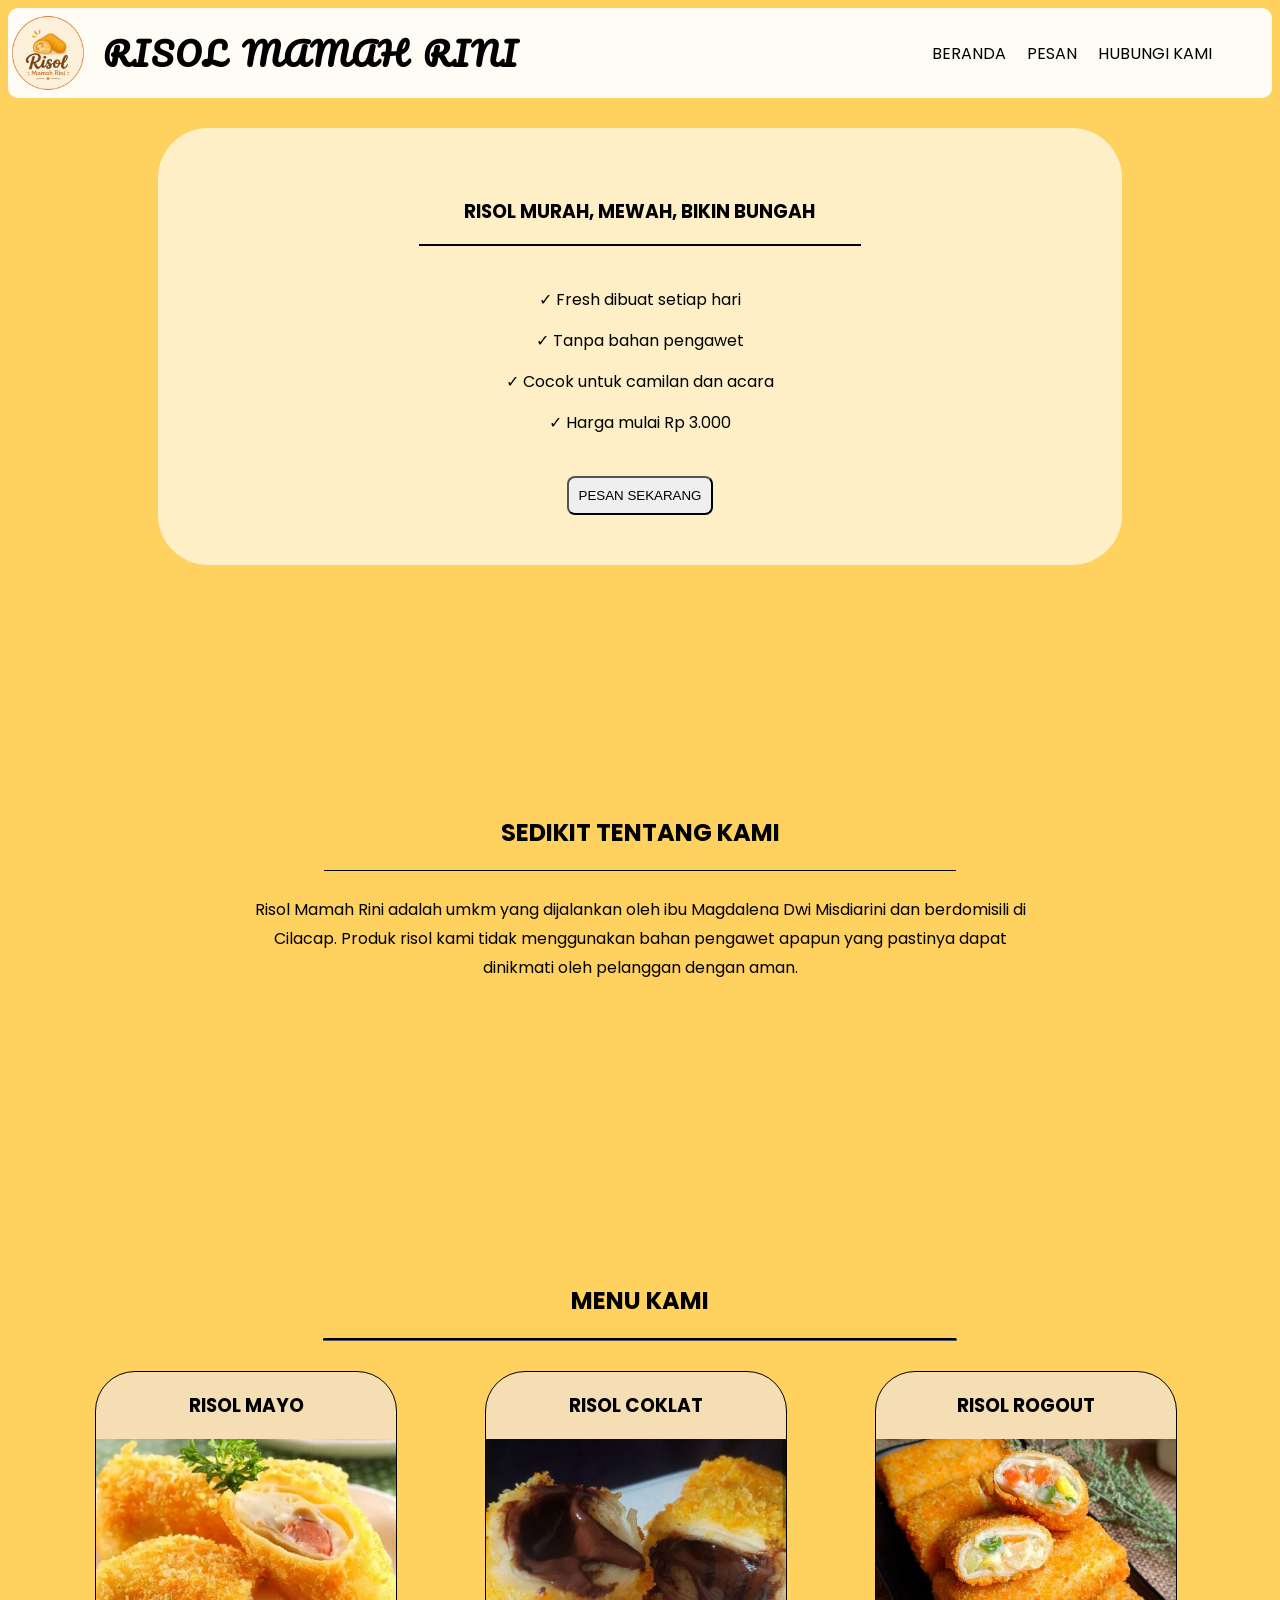
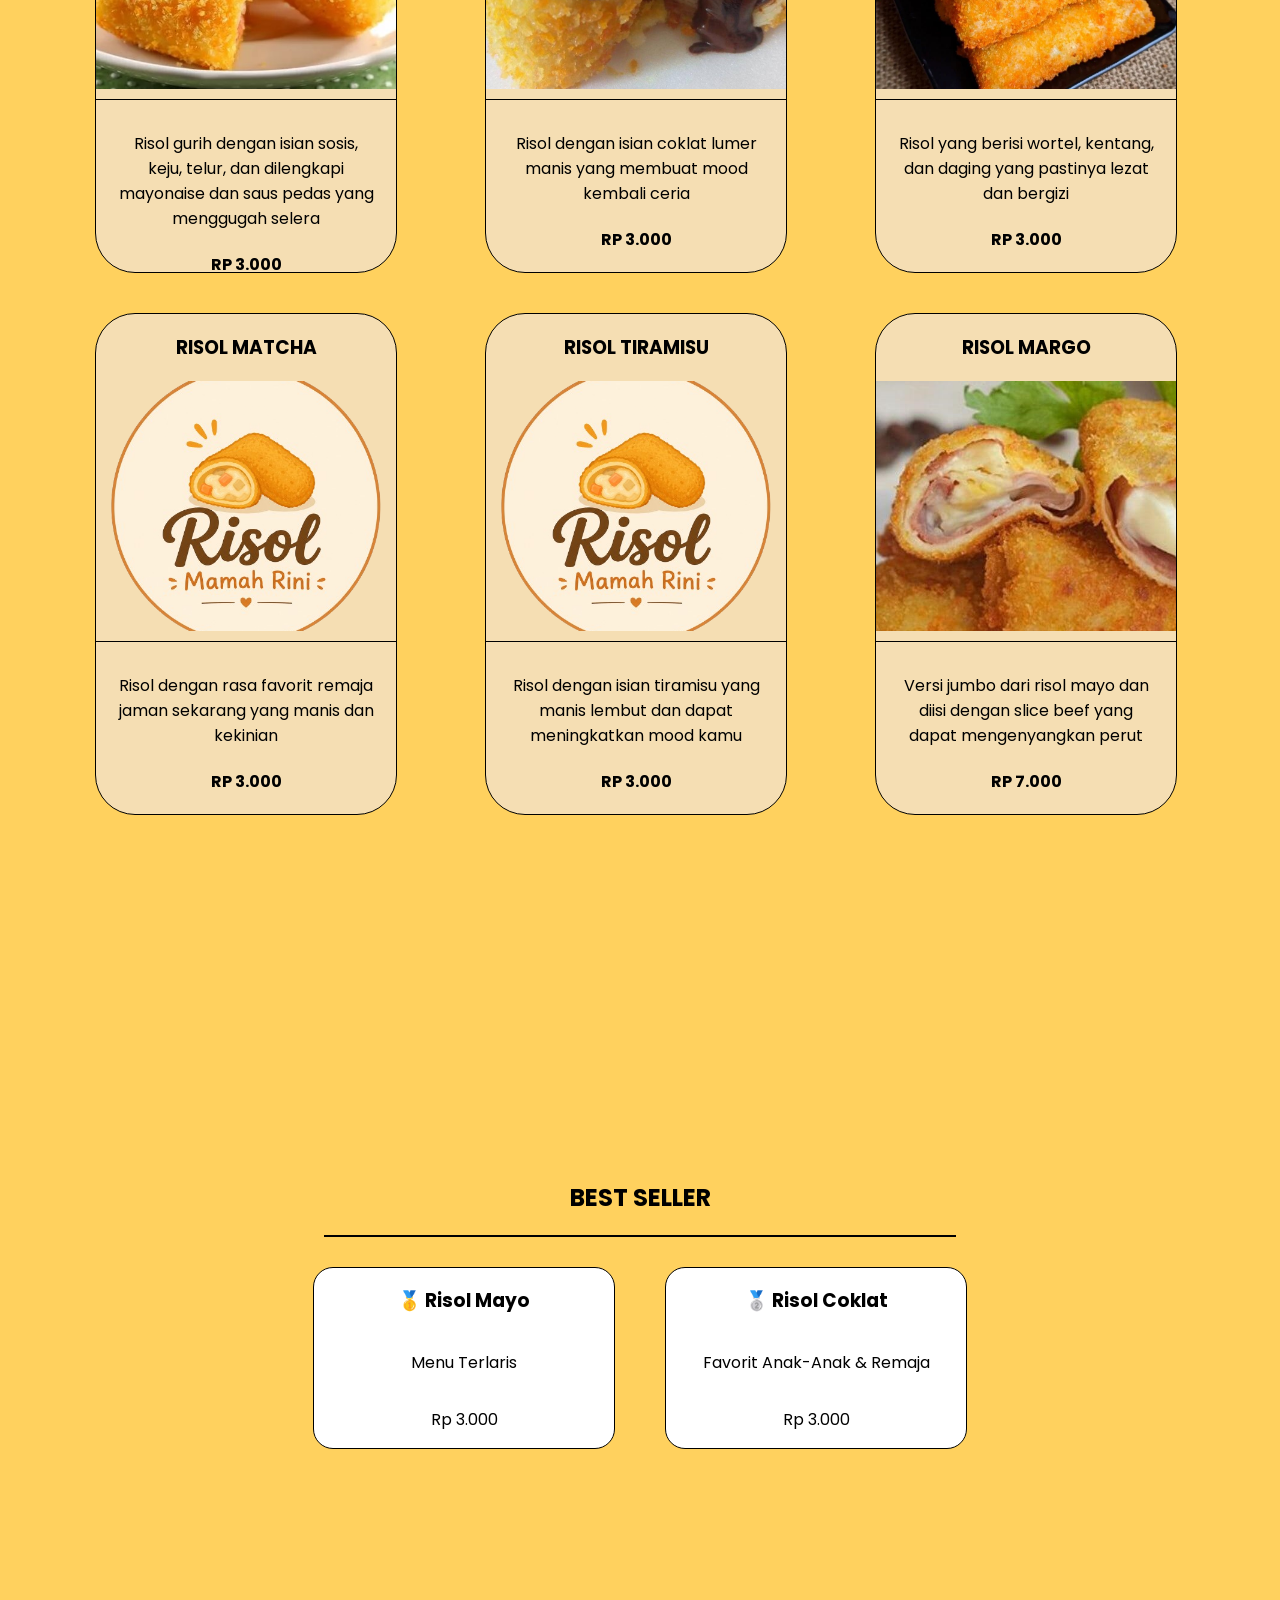
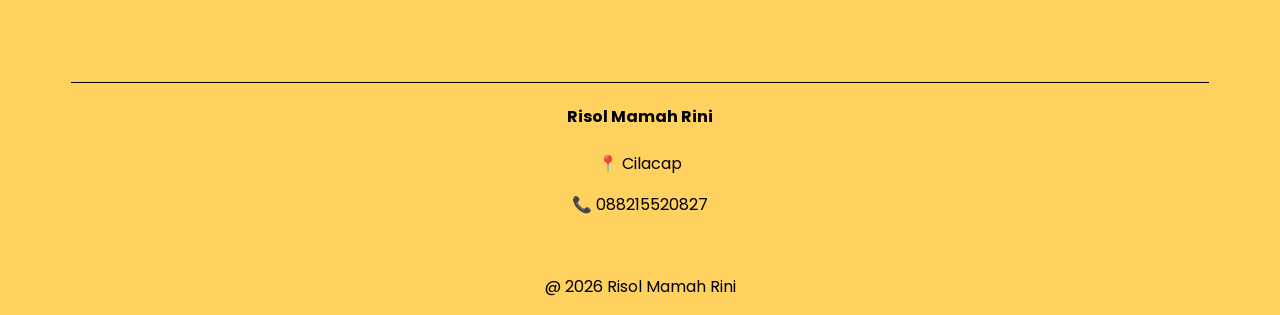
<file: index.html>
<!DOCTYPE html>
<html>
<head>
    <meta name="viewport"
    content="width=device-width, initial-scale=1.0">
    <title>Risol Mamah Rini</title>
    <link rel="stylesheet" href="style.css">
    <link rel="preconnect" href="https://fonts.googleapis.com">
    <link rel="preconnect" href="https://fonts.gstatic.com" crossorigin>
    <link href="https://fonts.googleapis.com/css2?family=Poppins&display=swap" rel="stylesheet">
    <link href="https://fonts.googleapis.com/css2?family=Pacifico&display=swap" rel="stylesheet">
</head>
<body>
    
    <header>
        <div class="logo">
            <img src="gambar/logo risol.png" alt="logorisol">
            <h1>RISOL MAMAH RINI</h1>
        </div>

        <div class="menutoggle" id="menutoggle">
            ☰
        </div>
        <nav id="navbar">
            <a href="index.html"> BERANDA</a>
            <a href="pesan.html">PESAN</a>
            <a href="https://wa.me/6288215520827" target="_blank"> HUBUNGI KAMI</a>
        </nav>
    </header>
    
    <main>
        <section class="awal">
            <h3>RISOL MURAH, MEWAH, BIKIN BUNGAH</h3>
            <hr>
            <br>
            <p>✓ Fresh dibuat setiap hari</p>
            <p>✓ Tanpa bahan pengawet</p>
            <p>✓ Cocok untuk camilan dan acara</p>
            <p>✓ Harga mulai Rp 3.000</p>
            <br>
            <button><a href="pesan.html"> PESAN SEKARANG</a></button>
            
        </section>

        <section class="tentang">
            <h2>SEDIKIT TENTANG KAMI</h2>
            <hr>
            <br>
            <p>Risol Mamah Rini adalah umkm yang dijalankan oleh ibu Magdalena Dwi Misdiarini dan berdomisili di Cilacap. Produk risol kami tidak menggunakan bahan pengawet apapun yang pastinya dapat dinikmati oleh pelanggan dengan aman.  </p>
        </section>
        
        
        <section class="menurisol">
            <div class="judulmenu">
                <h2>MENU KAMI</h2>
                <hr>
            </div>

            <div class="menu">
                <div class="cardmenu">
                    <h3>RISOL MAYO</h3>
                    <img src="gambar/risolmayo.jpeg" alt="Risol Mayo">

                    <div class="cardcontent">
                        <p>Risol gurih dengan isian sosis, keju, telur, dan dilengkapi mayonaise dan saus pedas yang menggugah selera</p>
                        <h4>RP 3.000</h4>
                    </div>
                </div>

                <div class="cardmenu">
                    <h3>RISOL COKLAT</h3>
                    <img src="gambar/Risol Coklat.jpg" alt="Risol Coklat">

                    <div class="cardcontent">
                        <p>Risol dengan isian coklat lumer manis yang membuat mood kembali ceria</p>
                        <h4>RP 3.000</h4>
                    </div>
                </div>

                <div class="cardmenu">
                    <h3>RISOL ROGOUT</h3>
                    <img src="gambar/risoles ragout.jpg" alt="Risol ROgout">

                    <div class="cardcontent">
                        <p>Risol yang berisi wortel, kentang, dan daging yang pastinya lezat dan bergizi</p>
                        <h4>RP 3.000</h4>
                    </div>
                </div>

                <div class="cardmenu">
                    <h3>RISOL MATCHA</h3>
                    <img src="gambar/logo risol.png" alt="Risol Matcha">

                    <div class="cardcontent">
                        <p>Risol dengan rasa favorit remaja jaman sekarang yang manis dan   kekinian</p>
                    <h4>RP 3.000</h4>
                    </div>
                </div>
        
                <div class="cardmenu">
                    <h3>RISOL TIRAMISU</h3>
                    <img src="gambar/logo risol.png" alt="Risol Tiramisu">

                    <div class="cardcontent">
                        <p>Risol dengan isian tiramisu yang manis lembut dan dapat meningkatkan mood kamu </p>
                        <h4>RP 3.000</h4>
                    </div>
                </div>

                <div class="cardmenu">
                    <h3>RISOL MARGO</h3>
                    <img src="gambar/Risol Margo.jpg" alt="Risol Margo">
                    
                    <div class="cardcontent">
                        <p>Versi jumbo dari risol mayo dan diisi dengan slice beef yang dapat mengenyangkan perut</p>
                        <h4>RP 7.000</h4>
                    </div>
                </div>
        <br>
        </section>

        <section class="bestseller">
            <div class="bestjudul">
                <h2>BEST SELLER</h2>
                <hr>
            </div>

            <div class="bestcard">
                <div class="card">
                    <h3>🥇 Risol Mayo</h3>
                    <p>Menu Terlaris</p>
                    <p>Rp 3.000</p>
                </div>

                <div class="card">
                    <h3>🥈 Risol Coklat</h3>
                    <p>Favorit Anak-Anak & Remaja</p>
                    <p>Rp 3.000</p>
                </div> 
            </div>
        </section>
    </main>
    <br><br><br>
    <footer>
        <hr>
        <h4>Risol Mamah Rini</h4>
        <p>📍 Cilacap </p>
        <p>📞 088215520827</p>
        <br>
        <p>@ 2026 Risol Mamah Rini</p>
    </footer>

    <script src="script.js"></script>
</body>
</html>
</file>
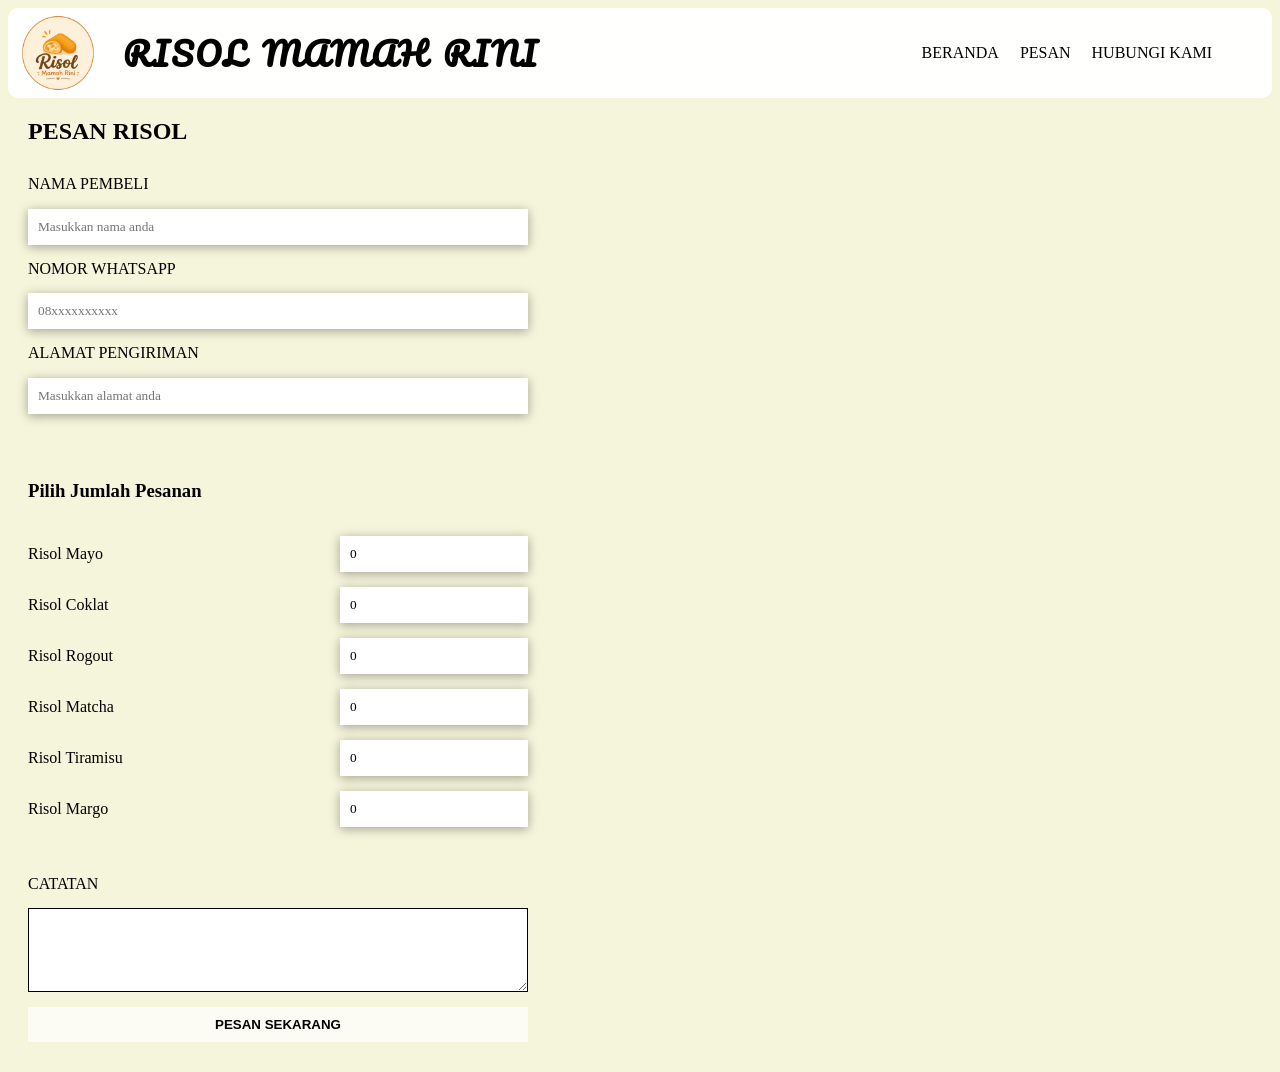
<file: pesan.html>
<!DOCTYPE html>
<html lang="en">
<head>
    <meta name="viewport" content="width=device-width, initial-scale=1.0">
    <title>PESAN RISOL</title>
    <link rel="stylesheet" href="style1.css">
    <link rel="preconnect" href="https://fonts.googleapis.com">
    <link rel="preconnect" href="https://fonts.gstatic.com" crossorigin>
    <link href="https://fonts.googleapis.com/css2?family=Poppins&display=swap" rel="stylesheet">
    <link href="https://fonts.googleapis.com/css2?family=Pacifico&display=swap" rel="stylesheet">
</head>

<body>
    <header>
        <div class="logo">
            <img src="gambar/logo risol.png" alt="logorisol">
            <h1>RISOL MAMAH RINI</h1>
        </div>

        <nav>
            <a href="index.html"> BERANDA</a>
            <a href="pesan.html">PESAN</a>
            <a href="https://wa.me/6288215520827" target="_blank"> HUBUNGI KAMI</a>
        </nav>
    </header>

    <section class="pesan">
        <h2>PESAN RISOL</h2>

        <form>
            <div class="data">
                <label>NAMA PEMBELI</label>
                <input type="text" id="nama" placeholder="Masukkan nama anda">

                <label>NOMOR WHATSAPP</label>
                <input type="tel" id="nomor" placeholder="08xxxxxxxxxx">

                <label>ALAMAT PENGIRIMAN</label>
                <input type="text" id="alamat" placeholder="Masukkan alamat anda">
            </div>

            <br>
            
            <h3>Pilih Jumlah Pesanan</h3>

            <div class="produk">
                <label>Risol Mayo</label>
                <input type="number" id="mayo" min="0" value="0">
            </div>

            <div class="produk">
                <label>Risol Coklat</label>
                <input type="number" id="coklat" min="0" value="0">
            </div>
            
            <div class="produk">
                <label>Risol Rogout</label>
                <input type="number" id="rogout" min="0" value="0">
            </div>

            <div class="produk">
                <label>Risol Matcha</label>
                <input type="number" id="matcha" min="0" value="0">
            </div>

            <div class="produk">
                <label>Risol Tiramisu</label>
                <input type="number" id="tiramisu" min="0" value="0">
            </div>

            <div class="produk">
                <label>Risol Margo</label>
                <input type="number" id="margo" min="0" value="0">
            </div>

            <br>

            <label>CATATAN</label>
            <textarea id="catatan"></textarea>

            <button type="button" id="pesanbtn">PESAN SEKARANG</button>
        </form>
    </section>    

    <script src="script.js"></script>
</body>
</html>
</file>
<file: style.css>
body {
    font-family: 'Poppins', cursive;
    background-color: rgba(255, 183, 0, 0.632);
}

.menutoggle {
    display: none;
}

header {
    display: flex;
    justify-content: space-between;
    align-items: center;

    background: rgba(255, 255, 255, 0.936);
    border-radius: 10px;
    height: 90px;

    position: sticky;
    top: 0;
    z-index: 100;
}

.logo {
    display: flex;
    align-items: center;
    gap: 15px;
}

.logo img {
    width: 80px;
    height: 80px;
    border-radius: 50%;
}

.logo h1 {
    font-size: 32px;
    font-family: 'Pacifico', cursive !important;
    letter-spacing: 2px;
    word-spacing: 5px;
}

nav{
    display: flex;
    gap: 1px;
    margin-right: 50px;
}
nav a {
    padding: 10px 10px;
    color: rgb(0, 0, 0);
    text-decoration: none;
    border-radius: 8px;
    transition: 0.3s;
}

nav a:hover {
    transform: scale(1.05);
    background: rgba(0, 0, 0, 0.459);
    border-radius: 8px;
}

.awal {
    text-align: center;
    background: rgba(255, 255, 255, 0.651);
    margin: 30px auto;
    border-radius: 50px;
    width: 70%;
    padding: 50px 40px;
    margin-bottom: 250px;
}

.awal hr {
    border: none;
    height: 1.5px;
    background-color: black;
    margin: auto;
    width: 50%;
}

.awal button {
    padding: 10px 10px;
    color: rgb(0, 0, 0);
    text-decoration: none;
    border-radius: 8px;
    transition: 0.3s;
}

.awal button:hover {
    transform: scale(1.05);
}

.awal a {
    text-decoration: none;
    color: black;
}

.tentang {
    text-align: center;
    margin-bottom: 300px;
}

.tentang hr {
    border: none;
    height: 1.5px;
    background-color: black;
    margin: auto;
    width: 50%;
}

.tentang p {
    max-width: 800px;
    margin: 0 auto;
    text-align: center;
    line-height: 1.8;
}

.menurisol {
    margin-bottom: 300px;

}
.menu {
    display: grid;
    grid-template-columns: repeat(3, minmax(250px, 350px));
    justify-content: center;
    margin: 30px;
    margin-left: 70px;
    gap: 40px;
}

.judulmenu {
    text-align: center;
    margin-bottom: 20px;
}

.judulmenu hr {
    border-radius: 40px;
    border-color: black;
    background-color: black;
    width: 50%;
    height: 1.5px;
    
}

.cardmenu {
    border: 1px solid black;
    border-radius: 40px;
    width: 300px;
    overflow: hidden;
    display: flex;
    flex-direction: column;
    transition: 0.3s;
    background-color: wheat;
    height: 500px;
    
}

.cardmenu:hover {
    transform: translateY(-3px) scale(1.05);
}

.cardmenu h3 {
    text-align: center;
}

.cardmenu img {
    width: 100%;
    height: 250px;
    object-fit: cover;
}

.cardcontent {
    padding: 20px;
    border-top: 1px solid black;
    padding-top: 15px;
    margin-top: 10px;
    text-align: center;
    flex: 1;
}

.bestseller {
    margin-bottom: 150px;
}
.bestjudul {
    text-align: center;
}

.bestjudul hr {
    width: 50%;
    height: 1.5px;
    border: none;
    background-color: black;
    margin-top: 20px;
    margin-bottom: 30px;
}

.bestcard {
    display: flex;
    justify-content: center;
    gap: 50px;
}

.card {
    display: flex;
    flex-direction: column;
    border: 1px solid black;
    border-radius: 20px;
    width: 300px;
    text-align: center;
    background-color: rgb(255, 255, 255);
}

footer {
    text-align: center;
}
footer hr {
    width: 90%;
    height: 1px;
    background-color: black;
    border: none;
    margin-bottom: 20px;
}

@media (max-width: 768px) {
    .menutoggle {
        display: block;
        font-size: 30px;
        cursor: pointer;
    }
    
    header {
        height: auto;
        padding: 20px;
    }

    .logo{
        flex-direction: row;
        justify-content: center;
        align-items: center;
        gap: 10px;
    }

    .logo img {
        width: 60px;
        height: 60px;
    }

    .logo h1 {
        font-size: 28px;
        margin: 0;
    }

    nav {
        display: none;
        flex-direction: column;
        text-align: center;
    }

    nav.active {
        display: flex;
    }

    .menu {
        grid-template-columns: 1fr;
    }

    .cardmenu {
        width: 100%;
        max-width: 350px;
        margin: auto;
    }

    .bestcard {
        flex-direction: column;
        align-items: center;
    }

    
}
</file>
<file: style1.css>
body {
    background-color: beige;
}

header {
    display: flex;
    justify-content: space-between;
    align-items: center;

    background: rgba(255, 255, 255, 0.936);
    border-radius: 10px;
    height: 90px;

    position: sticky;
    top: 0;
    z-index: 100;
}

.logo {
    display: flex;
    align-items: center;
    gap: 15px;
}

.logo img {
    width: 80px;
    height: 80px;
    border-radius: 50%;
    padding: 10px;
}

.logo h1 {
    font-size: 32px;
    font-family: 'Pacifico', cursive !important;
    letter-spacing: 2px;
    word-spacing: 5px;
}

.menutoggle {
    display: none;
}

nav{
    display: flex;
    gap: 1px;
    margin-right: 50px;
}
nav a {
    padding: 10px 10px;
    color: rgb(0, 0, 0);
    text-decoration: none;
    border-radius: 8px;
    transition: 0.3s;
}

nav a:hover {
    transform: scale(1.05);
    background: rgba(0, 0, 0, 0.459);
    border-radius: 8px;
}

.pesan{
    width: 70%;
    max-width: 500px;
    margin: 20px 20px;
}

.pesan h2 {
    margin-bottom: 25px;
}

.data {
    display: flex;
    flex-direction: column;
    gap: 15px;
}

.data label {
    margin-bottom: 0.5px;
}

form {
    display: flex;
    flex-direction: column;
    margin: 30px auto;
    gap: 15px;
}

input {
    padding: 10px;
    border: none ;
    font-family: inherit;
    box-shadow: 0 2px 10px rgba(0, 0, 0, 0.347);
}

textarea{
    padding: 25px;
    border: 1px solid black;
    font-family: inherit;

}
.produk {
    display: flex;
    justify-content: space-between;
    align-items: center;
    
}

button {
    padding: 10px;
    border: none;
    cursor: pointer;
    transition: 0.3s;
    background: rgba(255, 2555, 255, 0.7);
    font-weight: bold;
}

button:hover {
    transform: translateY(-3px);
}

@media (max-width: 768px) {
    .menutoggle {
        display: block;
        font-size: 30px;
        cursor: pointer;
    }
    
    header {
        height: auto;
        padding: 20px;
    }

    .logo{
        flex-direction: row;
        justify-content: center;
        align-items: center;
        gap: 10px;
    }

    .logo img {
        width: 60px;
        height: 60px;
    }

    .logo h1 {
        font-size: 28px;
        margin: 0;
    }

    nav {
        display: none;
        flex-direction: column;
        text-align: center;
    }

    nav.active {
        display: flex;
    }

    .pesan {
        width: 95%;
        padding: 15px;
    }

    .produk {
        flex-direction: column;
        align-items: flex-start;
        gap: 10px;
    }

    .button {
        width: 90%;
    }
}
</file>
